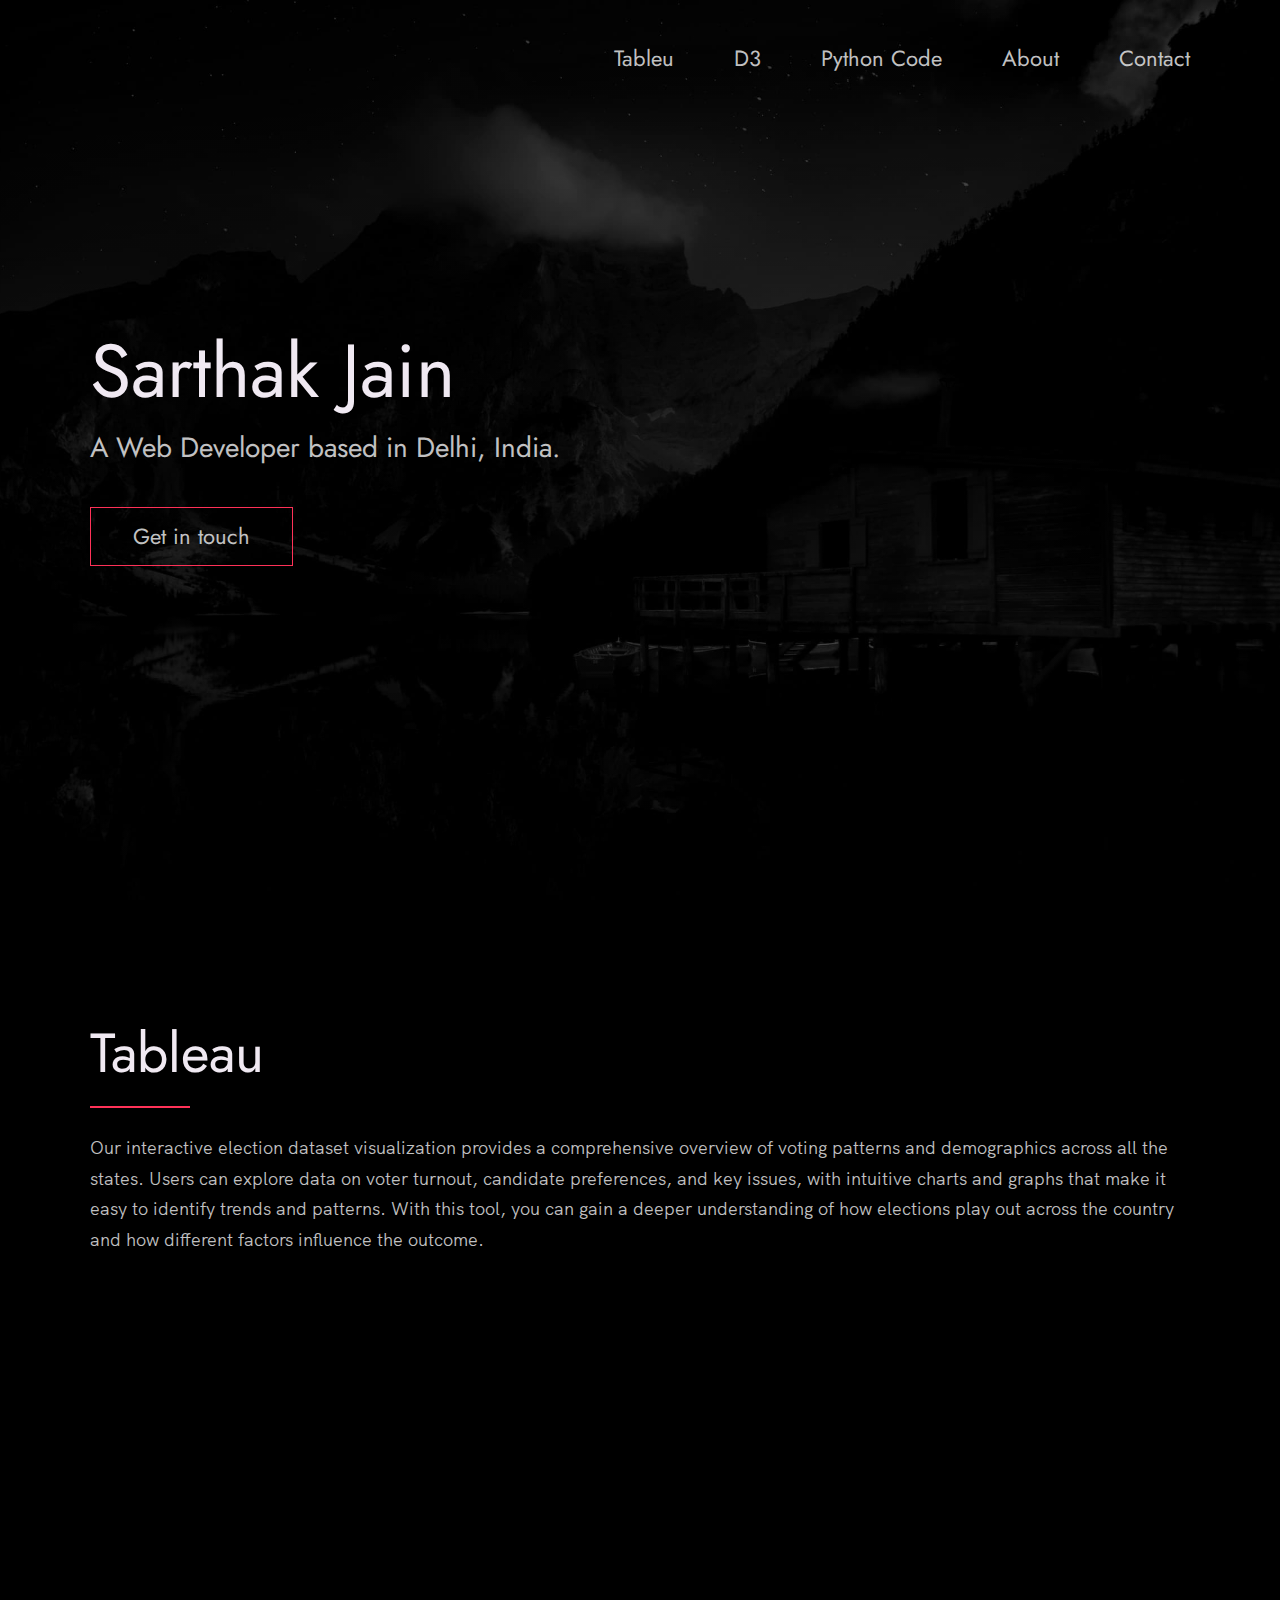
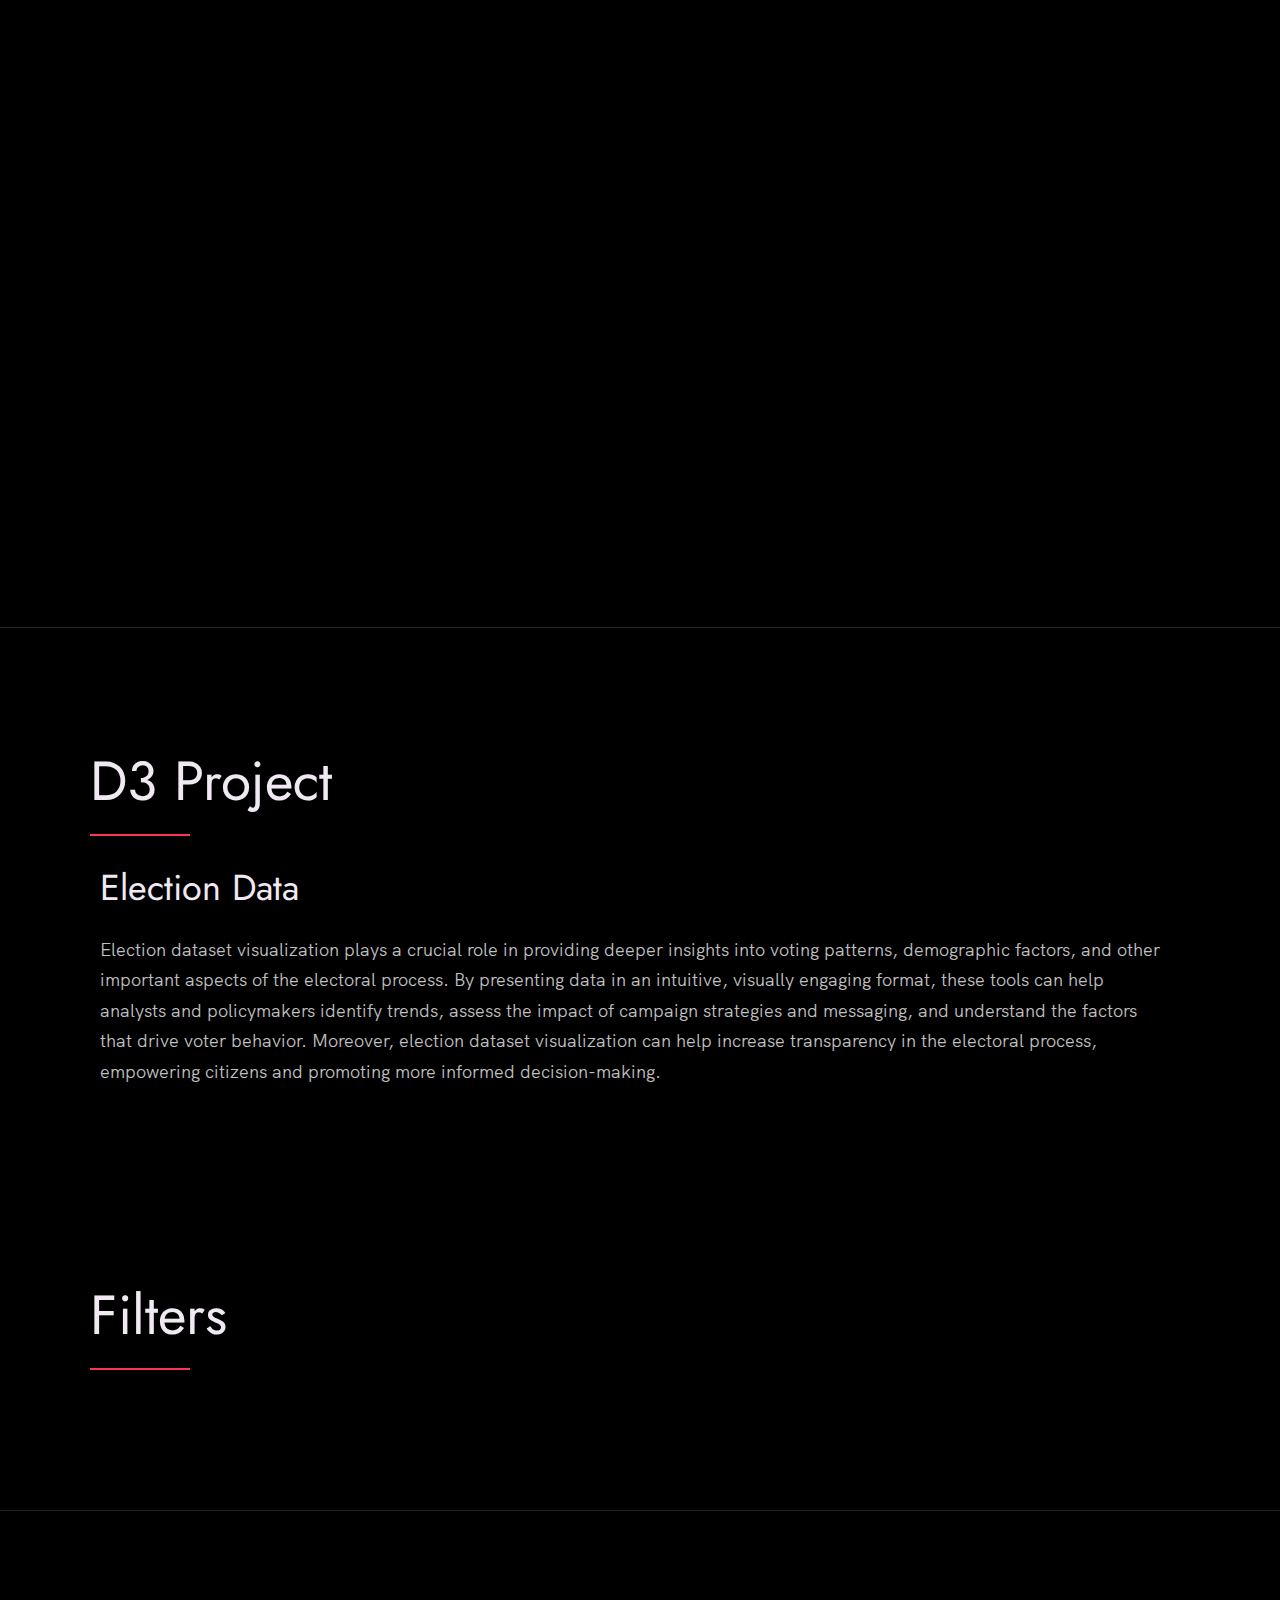
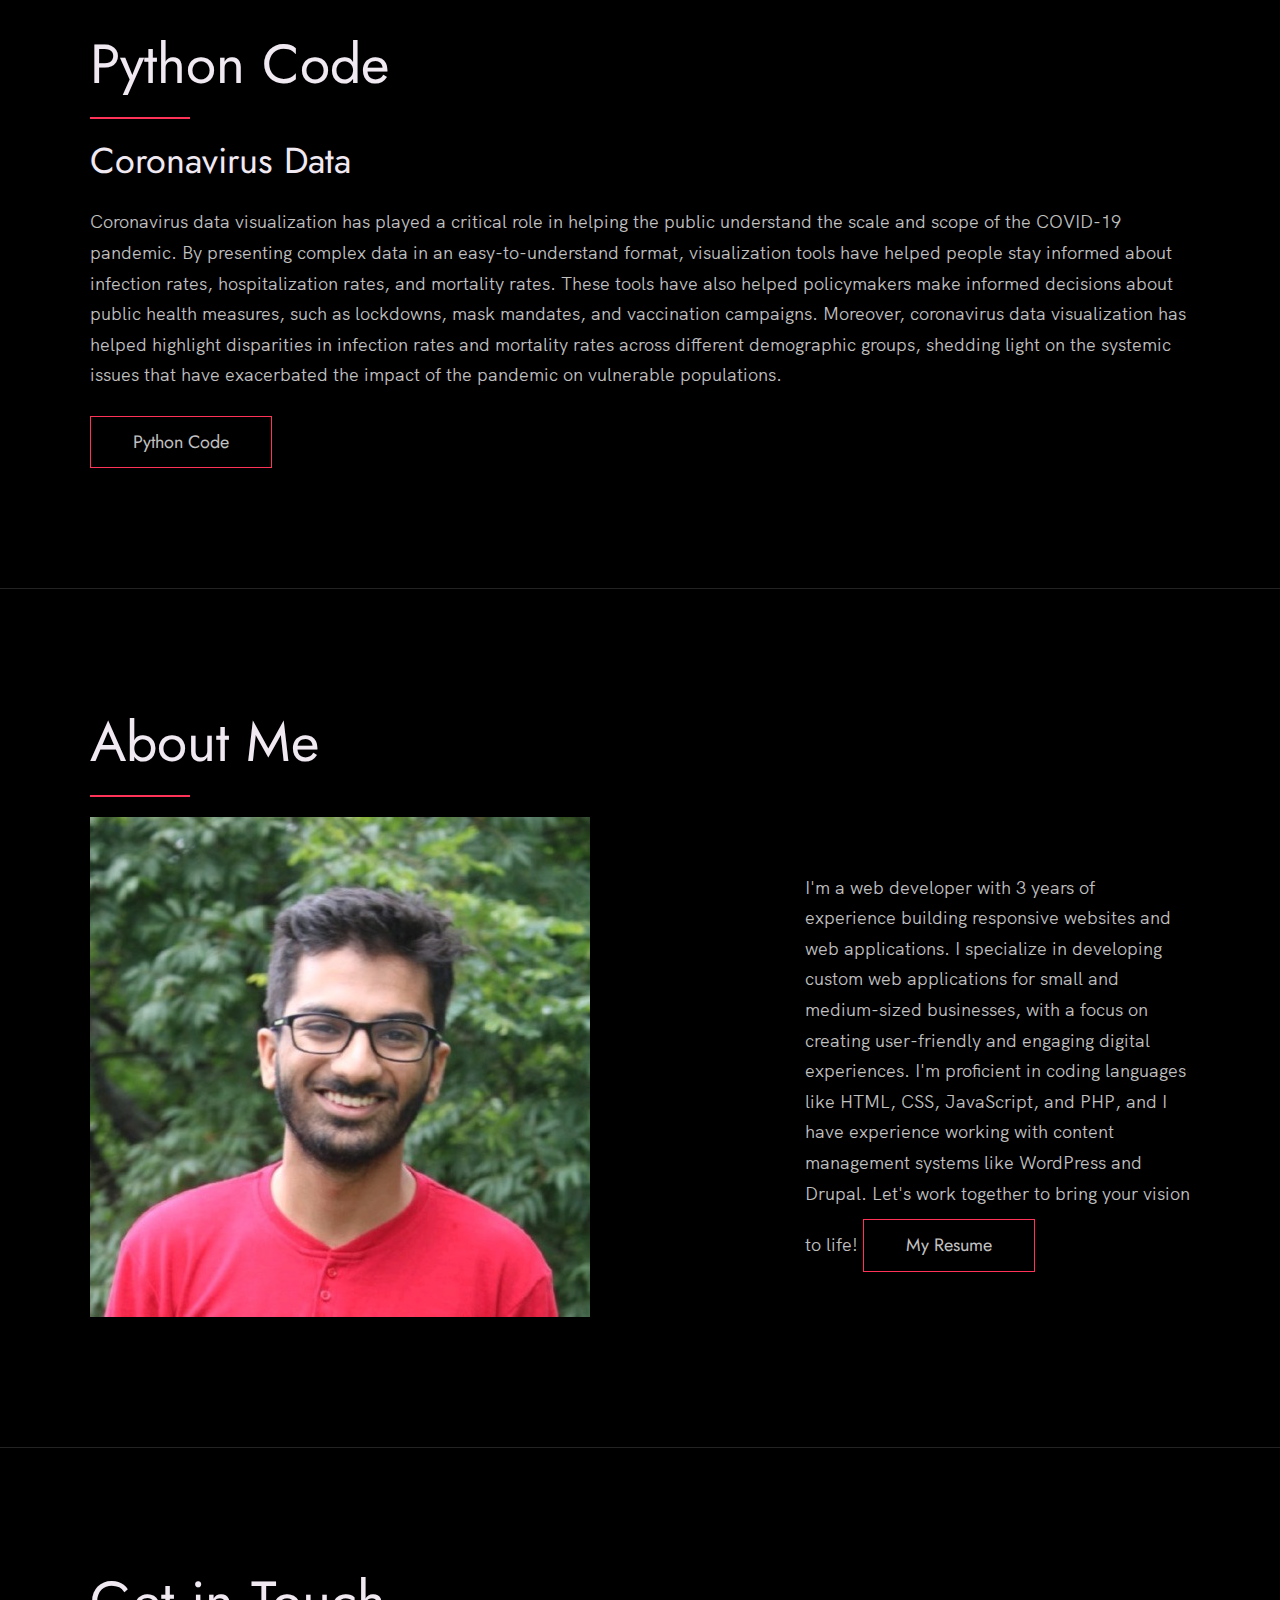
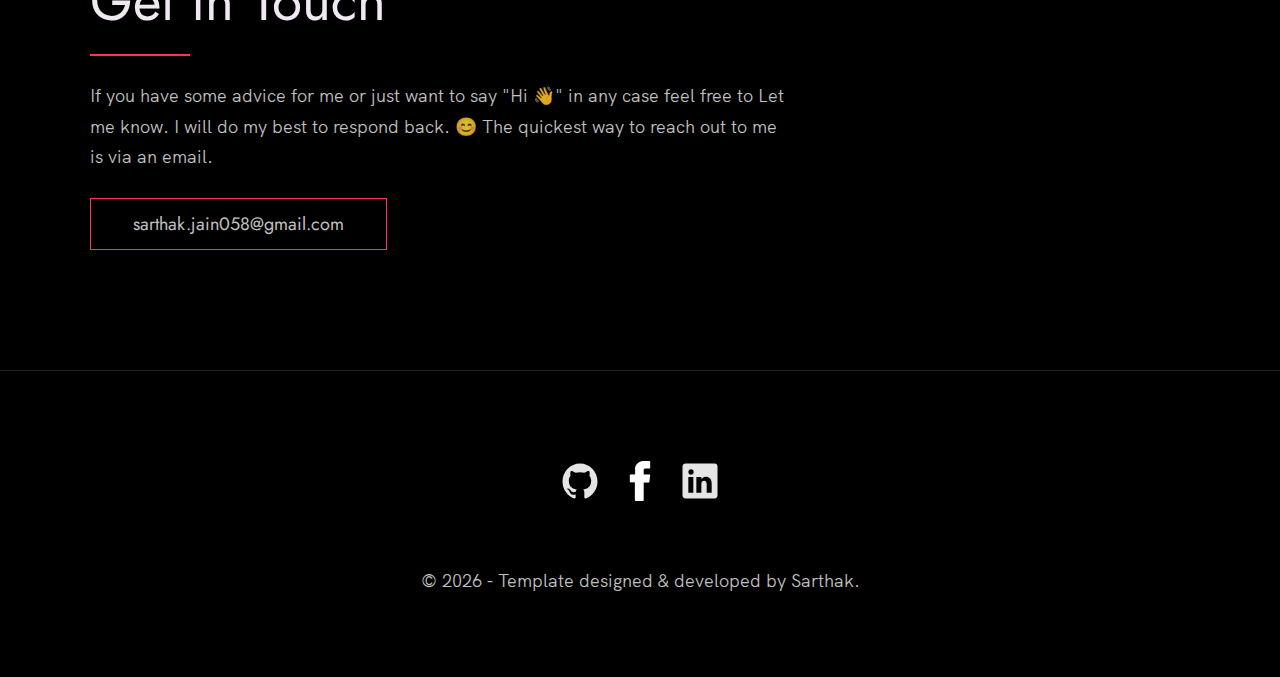
<file: index.html>
<!DOCTYPE html>
<html lang="en">

<head>
  <meta charset="UTF-8" />
  <meta name="viewport" content="width=device-width, initial-scale=1.0" />
  <link rel="shortcut icon" type="image/png" href="./images/favicon.png" />
  <title>
    Sarthak Jain | A Web Developer based in Delhi, India.
  </title>

  <meta name="description" content="Add small description of yourslef.">
  <meta name="keywords" content="Put your name, skills and some coding keywords" />
  <link rel="stylesheet" href="index.css" />
</head>
<body>

  <header class="header" role="banner" id="top">
    <div class="row">
      <nav class="nav" role="navigation">
        <ul class="nav__items">
          <li class="nav__item"><a href="#tableu" class="nav__link">Tableu</a></li>
          <li class="nav__item"><a href="#d3" class="nav__link">D3</a></li>
          <li class="nav__item"><a href="#python" class="nav__link">Python Code</a></li>
          <li class="nav__item">
            <a href="#about" class="nav__link">About</a>
          </li>
          <li class="nav__item">
            <a href="#contact" class="nav__link">Contact</a>
          </li>
        </ul>
      </nav>
    </div>
    <div class="header__text-box row">
      <div class="header__text">
        <h1 class="heading-primary">
          <!-- Replace the following name with your name -->
          <span>Sarthak Jain</span>
        </h1>
        <!-- Put a small paragraph about yourself -->
        <p>A Web Developer based in Delhi, India.</p>
        <a href="#contact" class="btn">Get in touch</a>
      </div>
    </div>
  </header>

  <main role="main">

    <!-- ***** Work ***** -->

    <section class="work" id="tableu">
      <div class="row">
        <h2>Tableau</h2>
        <div class="work__boxes">
          <p>Our interactive election dataset visualization provides a comprehensive overview of 
            voting patterns and demographics across all the states. Users can explore data on voter turnout, 
            candidate preferences, and key issues, with intuitive charts and graphs that make it easy to identify 
            trends and patterns. With this tool, you can gain a deeper understanding of how elections play out across 
            the country and how different factors influence the outcome.</p>
          <div class='tableauPlaceholder' id='viz1678362242254'><noscript><a href='#'><img alt='Dashboard 1 ' src='https:&#47;&#47;public.tableau.com&#47;static&#47;images&#47;El&#47;ElectionVisualization_16777785717770&#47;Dashboard1&#47;1_rss.png' style='border: none' /></a></noscript><object class='tableauViz'><param name='host_url' value='https%3A%2F%2Fpublic.tableau.com%2F' /> <param name='embed_code_version' value='3' /> <param name='site_root' value='' /><param name='name' value='ElectionVisualization_16777785717770&#47;Dashboard1' /><param name='tabs' value='no' /><param name='toolbar' value='yes' /><param name='static_image' value='https:&#47;&#47;public.tableau.com&#47;static&#47;images&#47;El&#47;ElectionVisualization_16777785717770&#47;Dashboard1&#47;1.png' /> <param name='animate_transition' value='yes' /><param name='display_static_image' value='yes' /><param name='display_spinner' value='yes' /><param name='display_overlay' value='yes' /><param name='display_count' value='yes' /><param name='language' value='en-US' /><param name='filter' value='publish=yes' /></object></div>                <script type='text/javascript'>                    var divElement = document.getElementById('viz1678362242254');                    var vizElement = divElement.getElementsByTagName('object')[0];                    if ( divElement.offsetWidth > 800 ) { vizElement.style.width='1000px';vizElement.style.height='827px';} else if ( divElement.offsetWidth > 500 ) { vizElement.style.width='1000px';vizElement.style.height='827px';} else { vizElement.style.width='100%';vizElement.style.height='1077px';}                     var scriptElement = document.createElement('script');                    scriptElement.src = 'https://public.tableau.com/javascripts/api/viz_v1.js';                    vizElement.parentNode.insertBefore(scriptElement, vizElement);                </script>
          </div>
      </div>
    </section>

    <!-- ***** D3 ***** -->

    <section class="work" id="d3">
      <div class="row">
        <h2>D3 Project</h2>
        <div class="work__boxes">
          <div id="app">
            <div id="chart">
              <h3>Election Data</h3>
              <p>Election dataset visualization plays a crucial role in providing deeper insights into voting patterns, demographic factors, and other important aspects of the electoral process. By presenting data in an intuitive, visually engaging format, these tools can help analysts and policymakers identify trends, assess the impact of campaign strategies and messaging, and understand the factors that drive voter behavior. Moreover, election dataset visualization can help increase transparency in the electoral process, empowering citizens and promoting more informed decision-making.</p>
              <svg></svg>
            </div>
            <div id="data">
              <h2>Filters</h2>
              <ul></ul>
            </div>
          </div>
          <script src="https://d3js.org/d3.v5.min.js"></script>
          <script src="https://d3js.org/d3-scale.v3.min.js"></script>
          <script src="https://d3js.org/d3-axis.v1.min.js"></script>
          <script src="./helpers.js"></script>
          <script src="./sketch.js"></script>
          <!-- Each div with the work__box class is a project. -->
        </div>
      </div>
    </section>

    <!--  Clients  -->
    <section class="client" id="python">
      <div class="row">
        <h2>Python Code</h2>
        <h3>Coronavirus Data</h3>
        <p>Coronavirus data visualization has played a critical role in helping the public understand the scale and scope of the COVID-19 pandemic. By presenting complex data in an easy-to-understand format, visualization tools have helped people stay informed about infection rates, hospitalization rates, and mortality rates. These tools have also helped policymakers make informed decisions about public health measures, such as lockdowns, mask mandates, and vaccination campaigns. Moreover, coronavirus data visualization has helped highlight disparities in infection rates and mortality rates across different demographic groups, shedding light on the systemic issues that have exacerbated the impact of the pandemic on vulnerable populations.</p>
          <a class="btn" onclick="window.location.href = 'Information_Visualisation.html';">Python Code</a>
      </div>
    </section>

    <!-- ***** About ***** -->

    <section class="about" id="about">
      <div class="row">
        <h2>About Me</h2>
        <div class="about__content">
          <div class="about__text">
            <!-- Replace the below paragraph with info about yourself -->
            <p>
              I'm a web developer with 3 years of experience building responsive websites and web applications. I specialize in developing custom web applications for small and medium-sized businesses, with a focus on creating user-friendly and engaging digital experiences. I'm proficient in coding languages like HTML, CSS, JavaScript, and PHP, and I have experience working with content management systems like WordPress and Drupal. Let's work together to bring your vision to life!
            <!-- Provide a link to your resume -->
            <a href="https://drive.google.com/file/d/1TjMVxCHlr_lSjfNqoaZUKCUA1y6NI6xx/view?usp=sharing" class="btn" style="margin-top: 1rem;">My Resume</a>
          </div>

          <div class="about__photo-container">
            <!-- Add a nice photo of yourself -->
            <img class="about__photo" src="./images/Sarthak.jpeg" alt="" />
          </div>
        </div>
      </div>
    </section>
  </main>

  <!-- ***** Contact ***** -->

  <section class="contact" id="contact">
    <div class="row">
      <h2>Get in Touch</h2>
      <div class="contact__info">
        <p>
          If you have some advice for me
          or just want to say "Hi 👋" in any case feel free to Let me know. I
          will do my best to respond back. 😊 The quickest way to reach out to
          me is via an email.
        </p>
        <!-- Replace the email with yours -->
        <a href="mailto:sarthak.jain058@gmail.com" class="btn">sarthak.jain058@gmail.com</a>
      </div>
    </div>
  </section>

  <!-- ***** Footer ***** -->

  <footer role="contentinfo" class="footer">
    <div class="row">
      <!-- Update the links to point to your accounts -->
      <ul class="footer__social-links">
        <li class="footer__social-link-item">
          <a href="https://github.com/SarthakJain1012/" title="Link to Github Profile">
            <img src="./images/github.svg" class="footer__social-image" alt="Github">
          </a>
        </li>
        <li class="footer__social-link-item">
          <a href="https://codepen.io/nisar_hassan" title="Link to Facebook Profile">
            <img src="./images/facebook.svg" class="footer__social-image" alt="Codepen">
          </a>
        </li>
        <li class="footer__social-link-item">
          <a href="https://www.linkedin.com/in/sarthak-jain-69706b1bb/">
            <img src="./images/linkedin.svg" title="Link to Linkedin Profile" class="footer__social-image" alt="Linkedin">
          </a>
        </li>
      </ul>
      <p>
        &copy; <script>document.write( new Date().getFullYear() );</script> - Template designed & developed by Sarthak.
      </p>
      <div class="footer__github-buttons">
        <iframe
          src=""
          frameborder="0" scrolling="0" width="170" height="20" title="Watch Portfolio Template on GitHub">
        </iframe>
      </div>
    </div>
  </footer>

  <a href="#top" class="back-to-top" title="Back to Top">
    <img src="./images/arrow-up.svg" alt="Back to Top" class="back-to-top__image"/>
  </a>
  <script src="./index.js"></script>
</body>

</html>
</file>
<file: index.css>
/* --------------------------------------- */
/* ----- Basic Setup ----- */
/* --------------------------------------- */

@font-face {
    font-family: 'Hk Grotesk';
    font-style: normal;
    font-weight: 400;
    src: url('./fonts/HKGrotesk-Regular.woff') format('woff');
}

@font-face {
    font-family: 'Jost';
    font-style: normal;
    font-weight: 400;
    src: url('./fonts/Jost-Regular.ttf') format('woff');
}

* {
    margin: 0;
    padding: 0;
    box-sizing: inherit;
}

.tableauPlaceholder {
    width: 100%;
    display: flex;
    justify-content: center;
    align-items: center;
    margin-left: 14rem;
}

:root {
    --font-size-small: 1.8rem;
    --font-size-normal: 2.2rem;
    --font-size-medium: 2.8rem;
    --font-size-medium-1: 3.6rem;
    --font-size-large: 5.5rem;
    --font-size-huge: 7.5rem;
    --font-stack: 'Hk Grotesk', sans-serif;

    --line-height-normal: 1.7;
    --line-height-small: 1.2;

    --black: #000;
    --pink: #ff3258;
    --white: #f0e9f2;
    --white-1: #e5e5e6da;


    --container-max-width: 1180px;
    --container-normal-width: 800px;
    --container-medium-width: 700px; 
    --container-small-width: 500px;

    --gutter-huge: 12rem;
    --gutter-medium: 6rem;
    --gutter-normal: 3rem;
    --gutter-small-1: 2.5rem;
    --gutter-small: 2rem;

    --border-light: 1px solid rgb(36, 35, 35);
}

html {
    font-size: 62.5%; /* (16/10)*100 = 62.5% => 1rem = 10px */
    box-sizing: border-box;
    scroll-behavior: smooth;
}

@media(max-width: 1000px) {
    html {
        font-size: 52%;
    }
}

body {
    font-size: var(--font-size-small);
    font-family: var(--font-stack);
    font-weight: 400;
    color: var(--white-1);
    line-height: var(--line-height-normal);
    background: var(--black);
    overflow-x: hidden;
}

.row {
    max-width: var(--container-max-width);
    margin: 0 auto;
}

@media(max-width: 1340px) {
    .row {
        max-width: 1100px;
    }
}

@media(max-width: 1240px) {
    .row {
        padding: 0 var(--gutter-medium);
    }
}

@media(max-width: 600px) {
    .row {
        padding: 0 var(--gutter-normal);
    }
}

@media(max-width: 600px) {
    .row {
        padding: 0 var(--gutter-small);
    }
}

section {
    padding: var(--gutter-huge) 0;
    border-bottom: var(--border-light);
}

img {
    object-fit: contain;
    max-width: 100%;
}

/* --------------------------------------- */
/* ----- Headlines and Paragraphs ----- */
/* --------------------------------------- */

h1,
h2,
h3 {
    font-family: 'Jost', sans-serif;
    font-weight: 400;
    line-height: var(--line-height-small);
    color: var(--white);
}

.heading-primary {
    line-height: 1;
    font-size: var(--font-size-huge);
    font-weight: 400;
}

@media(max-width: 900px) {
    .heading-primary {
        font-size: 6.5rem;
    }
}

h2 {
    font-size: var(--font-size-large);
    margin-bottom: var(--gutter-medium);
}

h2::after {
    content: '';
    display: block;
    height: 2px;
    width: 10rem;
    background: var(--pink);
    margin: var(--gutter-small) 0;
}

h3 {
    font-size: var(--font-size-medium-1);
    margin-bottom: var(--gutter-small);
}

@media(max-width: 500px) {
    .heading-primary {
        font-size: var(--font-size-large);
    }

    h2 {
        font-size: var(--font-size-medium-1);
    }

    h3 {
        font-size: var(--font-size-medium);
    }
}

p {
    margin: var(--gutter-small-1) 0;
}

@media(max-width: 900px) {
    p { 
        max-width: var(--container-small-width);
    }
}

/* --------------------------------------- */
/* ----- Buttons and Links ----- */
/* --------------------------------------- */

a {
    color: var(--white);
    font-weight: 400;
    font-family: 'Jost', sans-serif;
    transition: all .2s;
    outline: 2px solid transparent;
}

::-moz-focus-inner {
    border: 0;
}

button:focus,
a:focus {
    outline: 2px solid var(--pink);
}

body:not(.user-is-tabbing) button:focus,
body:not(.user-is-tabbing) a:focus {
    outline: none;
}

.link:hover {
    color: var(--pink);
}

.btn {
    position: relative;
    display: inline-block;
    padding: 1rem 4.2rem;
    text-decoration: none;
    color: inherit;
    border: 1px solid  var(--pink);
    font-weight: 400;
}

.btn:focus {
    outline: none;
}

.btn::after {
    content: '';
    display: block;
    position: absolute;
    top: 0;
    left: 0;
    right: 100%;
    background: var(--white);
    height: 100%;
    z-index: -1;
    transition: all 0.2s cubic-bezier(1, 0.68, 0.16, 0.9);
}

.btn:hover::after,
.btn:focus::after {
    right: 0;
    background: var(--pink);
}

.btn--pink {
    background: var(--pink);
    transition: all 0.2s;
}

.btn--pink::after {
    display: none;
}

.btn--pink:hover,
.btn--pink:focus {
    background: transparent;
}

.link__text {
    position: relative;
    display: inline-block;
    padding: .6rem;
    color: inherit;
    text-decoration: none;
    border-bottom: 1px solid var(--pink);
}

.link__text::after {
    content: '';
    display: block;
    position: absolute;
    top: 0;
    left: 0;
    right: 100%;
    background: var(--white);
    height: 100%;
    z-index: -1;
    transition: all 0.2s cubic-bezier(1, 0.68, 0.16, 0.9);
}

.link__text:focus {
    outline: none;
}

.link__text:hover::after,
.link__text:focus:after {
    right: 0;
    background: var(--pink);
}

.link__text span {
    padding-left: 1rem;
    font-family: sans-serif;
}

/* ----- Back to Top ----- */

.back-to-top {
    position: fixed;
    bottom: 4rem;
    right: 4rem;
    display: flex;
    justify-content: center;
    align-items: center;
    height: 5.5rem;
    width: 5.5rem;
    background-color: var(--pink);
    border-radius: 50%;
    z-index: 10;
    visibility: hidden;
    transition: all .4s;
}

.back-to-top__image {
    height: 70%;
}

@media(max-width: 900px) {
    .back-to-top {
        right: 2rem;
    }
}

@media(max-width: 500px) {
    .back-to-top {
        right: 1rem;
    }
}

/* --------------------------------------- */
/* ----- Navigation ----- */
/* --------------------------------------- */

.nav {
    display: flex;
    justify-content: flex-end;
    padding: var(--gutter-normal) 0;
}

.nav__items {
    display: flex;
    list-style: none;
}

.nav__item:not(:last-child) {
    margin-right: var(--gutter-medium);
}

@media(max-width: 500px) {
    .nav {
        justify-content: center;
    }
}

@media(max-width: 400px) {
    .nav__item:not(:last-child) {
        margin-right: var(--gutter-normal);
    }
}

@media(max-width: 300px) {
    .nav {
        font-size: var(--font-size-small);
    }
}

.nav__link {
    position: relative;
    display: inline-block;
    padding: 1rem 0;
    text-decoration: none;
    color: inherit;
    transition: all .2s;
}

.nav__link::after {
    content: '';
    position: absolute;
    bottom: 0;
    left: 0;
    right: 100%;
    display: inline-block;
    height: 1rem;
    background: var(--white);
    transition: all 0.25s cubic-bezier(1, 0.68, 0.16, 0.9);
}

.nav__link:hover {
    color: var(--pink);
}

.nav__link:hover::after {
    right: 0;
    height: 2px;
    background: var(--pink);
}

/* --------------------------------------- */
/* ----- Header ----- */
/* --------------------------------------- */

.header {
    background: linear-gradient(rgba(0,0,0, .1), rgba(0,0,0, .4)), 
        url('./images/header.jpg');
    height: 100vh;
    background-size: cover;
    background-position: center;
    background-attachment: fixed;
    font-size: var(--font-size-normal);
}

.header__text {
    position: absolute;
    top: 50%;
    transform: translateY(-50%);
}

.header__text p {
    margin: 1.5rem 0 3.5rem;
    max-width: var(--container-medium-width);
    font-family: 'Jost', sans-serif;
    font-size: var(--font-size-medium);
}

@media(max-width: 500px) {
    .header {
        text-align: center;
    }

    .header__text p {
        transform: scale(.8);
    }
}

/* --------------------------------------- */
/* ----- Work ----- */
/* --------------------------------------- */

.work__box {
    display: flex;
    align-items: center;
}

@media(max-width: 900px) {
    .work__box {
        align-items: initial;
        flex-direction: column-reverse;
    }
}

.work__box:not(:last-child) {
    margin-bottom: 25rem;
}

@media(max-width: 500px) {
    .work__box:not(:last-child) {
        margin-bottom: 20rem;
    }
}

.work__links {
    display: flex;
    align-items: center;
}

.work__text {
    flex: 0 0 30%;
}

.work__list {
    /* list-style-type: square; */
    list-style-position: inside;
    margin-bottom: var(--gutter-normal);
}

.work__code {
    display: block;
    height: 3rem;
    margin-left: var(--gutter-normal);
    transition: all .3s;
}

.work__code:hover {
    transform: scale(1.2);
}

.work__image-box {
    margin-bottom: var(--gutter-normal);
}

@media(min-width: 901px) {
    .work__image-box {
        flex: 1;
        margin: 0 0 0 10rem;
    }
}

@media(max-width: 900px) {
    .work__code {
        height: 4rem;
    }
}

/* --------------------------------------- */
/* ----- Clients ----- */
/* --------------------------------------- */

.client__logos {
    display: flex;
    justify-content: space-between;
    filter: invert(100%) grayscale(100%) opacity(.8);
}

.client__logo {
    height: 6.5rem;
    max-width: 18rem;
}

@media(max-width: 1240px) {
    .client__logos {
        overflow-x: scroll;
        padding: var(--gutter-normal);
    }

    .client__logo:not(:last-of-type) {
        margin-right: var(--gutter-medium);
    }
}

/* --------------------------------------- */
/* ----- About ----- */
/* --------------------------------------- */

.about__content {
    display: flex;
    flex-direction: row-reverse;
    align-items: center;
}

@media(max-width: 900px) {
    .about__content {
        flex-direction: column-reverse;
        align-items: initial;
    }
}

.about__photo-container {
    margin-bottom: var(--gutter-normal);
}

@media(min-width: 901px) {
    .about__text {
        flex: 0 0 35%;
    }
    
    .about__photo-container {
        flex: 1;
        margin: 0 var(--gutter-huge) 0 0;
    }
}

/* --------------------------------------- */
/* ----- Contact ----- */
/* --------------------------------------- */

.contact__info {
    max-width: var(--container-medium-width);
}

/* --------------------------------------- */
/* ----- Footer ----- */
/* --------------------------------------- */

.footer {
    text-align: center;
    padding: var(--gutter-medium) 0 var(--gutter-normal);
}

.footer__social-links {
    display: flex;
    justify-content: center;
    padding: var(--gutter-normal) 0;
    list-style: none;
}

.footer__social-link-item:not(:last-of-type) {
    margin-right: var(--gutter-small);
}

.footer__social-image {
    height: 4rem;
}

.footer__github-buttons {
    display: flex;
    justify-content: center;
}

.footer__github-buttons iframe {
    height: 2.5rem;
    width: 84px;
    transform: translateY(3px);
}

@media(max-width: 500px) {
    .footer {
        padding: var(--gutter-medium) 0;
    } 
}

@media (min-width: 730px) {
    #app {
      flex-direction: row;
    }
  
    #chart {
      margin-right: 1rem;
    }
  }
  
  #chart {
    box-shadow: 0 2px 8px rgba(0, 0, 0, 0.26);
    padding: 1rem;
    flex: 1 0 0;
  }
  
  svg {
    width: 100%;
    max-width: 100%;
  }
  
  #data ul {
    list-style: none;
    margin: 0;
    padding: 0;
  }
  
  #data li {
    margin-bottom: 1rem;
    padding: 1rem;
    box-shadow: 0 2px 8px rgba(0, 0, 0, 0.26);
    min-width: 10rem;
    display: flex;
    justify-content: space-between;
    align-items: center;
    font-weight: bold;
  }
  
  .bar {
    fill: #4f009e;
  }
  
  .label {
    fill: white;
  }
  
  h1, h2 {
    margin-top: 0;
    margin-bottom: 1rem;
  }
</file>
